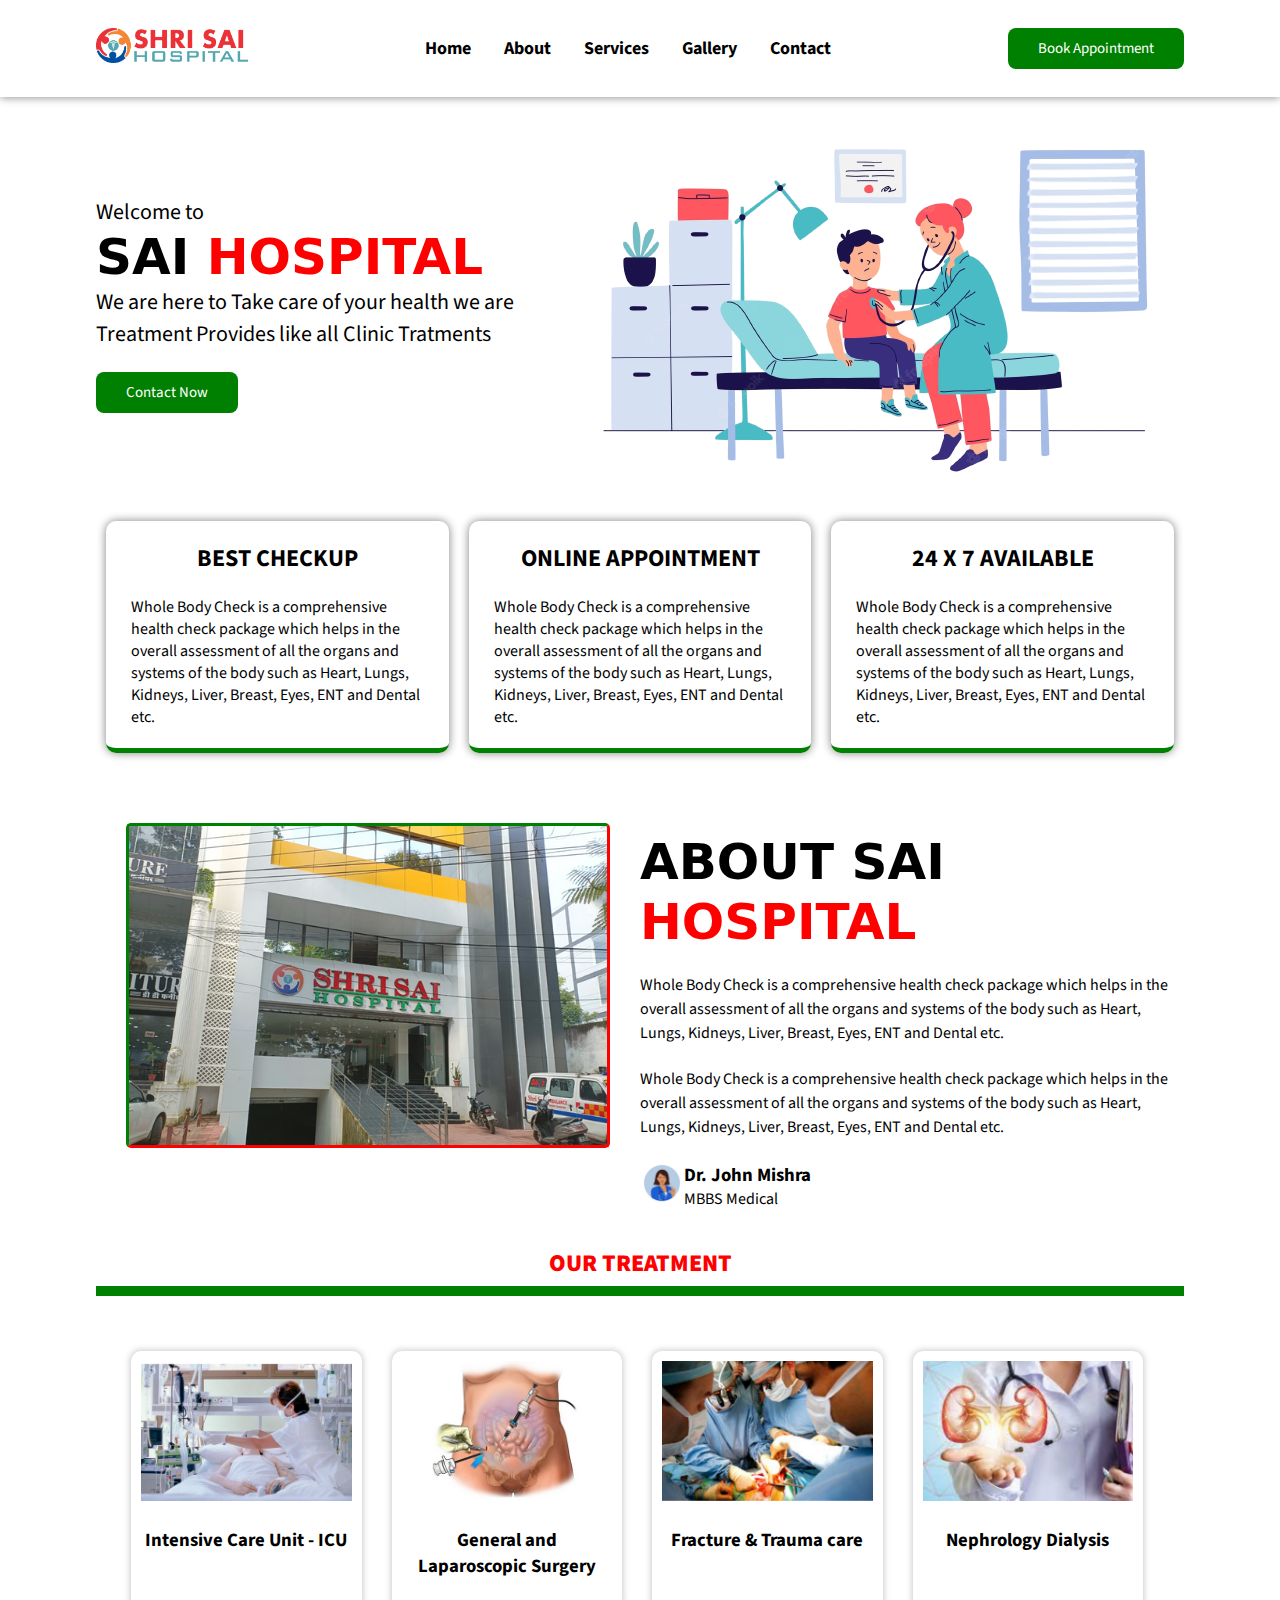
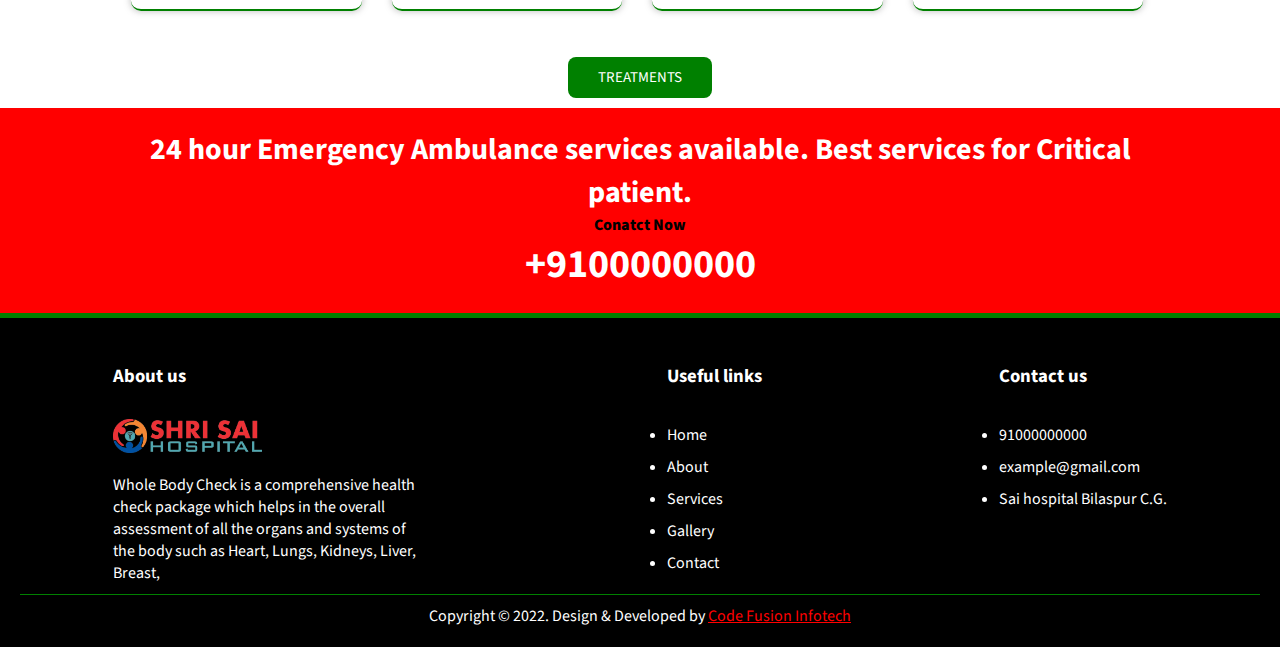
<file: index.html>
<!DOCTYPE html>
<html lang="en">
<head>
    <meta charset="UTF-8">
    <meta http-equiv="X-UA-Compatible" content="IE=edge">
	<meta name="theme-color" content="#50C878">
    <meta name="viewport" content="width=device-width, initial-scale=1.0">
    <link rel="stylesheet" href="css/style.css">
	 <link rel="stylesheet" href="css/media.css">
	 <link rel="stylesheet" href="https://cdnjs.cloudflare.com/ajax/libs/font-awesome/4.7.0/css/font-awesome.min.css">
    <title>Sai Hospital - Bilspur Chhattisgrah</title>
		
</head>
<body>
    <main>
        <header id="header"></header><!--End-header-->
		<article>
			<section>
				<div class="container">
					<div class="mainSlider">
						<div class="mainContent">
							<p>Welcome to</p>
							<h1>SAI <b class="colorRed">HOSPITAL</b></h1>
							<p>We are here to Take care of your health we are Treatment Provides like all Clinic Tratments</p>
							 <br>
							<div class="actionBtn">
								<button class="btn">Contact Now</button>
							</div>
						</div>
						<div class="HeroImg">
							<img src="img/hero.png" alt="Sai Hospital ">
						</div> 						
					</div>	
				</div>			
			</section><!--end-here--slider-->
			<section>
				 <div class="container">
					<div class="MianFeature">
						<div class="FeatureCard">
							<h2>BEST CHECKUP</h2>
							<p>Whole Body Check is a comprehensive health check package which helps in the overall assessment of all the organs and systems of the body such as Heart, Lungs, Kidneys, Liver, Breast, Eyes, ENT and Dental etc.</p>
						</div>
						<div class="FeatureCard">
							<h2>ONLINE APPOINTMENT</h2>
							<p>Whole Body Check is a comprehensive health check package which helps in the overall assessment of all the organs and systems of the body such as Heart, Lungs, Kidneys, Liver, Breast, Eyes, ENT and Dental etc.</p>
						</div>
						<div class="FeatureCard">
							<h2>24 X 7 AVAILABLE</h2>
							<p>Whole Body Check is a comprehensive health check package which helps in the overall assessment of all the organs and systems of the body such as Heart, Lungs, Kidneys, Liver, Breast, Eyes, ENT and Dental etc.</p>
						</div>
					</div>
				 </div>
			</section><!--end-feature-card-->
			<section id="about"></section><!--end--about--section-->
			<section>
				<div>
					<div class="mainTreatment">
						 <div class="container">
							<div class="SubHeading">
								<h2><strong>OUR TREATMENT</strong></h2>
							</div>
							<div class="treatment">
								<div class="tBox">
									<figure>
										<img src="serviceImg/icu-treatment-sai-hospital.png" alt="Sai Hospital Bilaspur">
									</figure>
									<div class="tTitle">
										<h3>Intensive Care Unit - ICU</h3>
									</div>
								</div>
								
								<div class="tBox">
									<figure>
										<img src="serviceImg/General-and Laparoscopic-Surgery.png" alt="Sai Hospital Bilaspur">
									</figure>
									<div class="tTitle">
										<h3>General and Laparoscopic Surgery</h3>
									</div>
								</div>
								
								<div class="tBox">
									<figure>
										<img src="serviceImg/trama-care.png" alt="Sai Hospital Bilaspur">
									</figure>
									<div class="tTitle">
										<h3>Fracture & Trauma care</h3>
									</div>
								</div>
								
								<div class="tBox">
									<figure>
										<img src="serviceImg/Nephrology-Dialysis.png" alt="Sai Hospital Bilaspur">
									</figure>
									<div class="tTitle">
										<h3>Nephrology Dialysis</h3>
									</div>
								</div>
							</div><!--end-treatment-->
							<div class="actionBtn tBtn">
								<a href="services.html"class="btn">TREATMENTS</a>
							</div>
						 </div>
					</div>
				</div>
			</section><!--end--tratment--->
			<section>
			   <div class="mainCall">
				   <div class="container">
						<div class="mainCallColom">
						  <div class="CallContent"> 							
							<h3>24 hour Emergency Ambulance services available. Best services for Critical patient.</h3>
						  </div>
						  <div class="CallArea">
							  <p>Conatct Now</p>
							  <h3 class="extraSize">+9100000000</h3>
						  </div>
						</div>
				   </div>
			   </div>
			</section><!--end-emergency-call-section-->
		</article>
		<footer id="footer"></footer><!--end-footer-->
    </main>
    <script type="module" src="js/main.js"></script>	
</body>
</html>
</file>
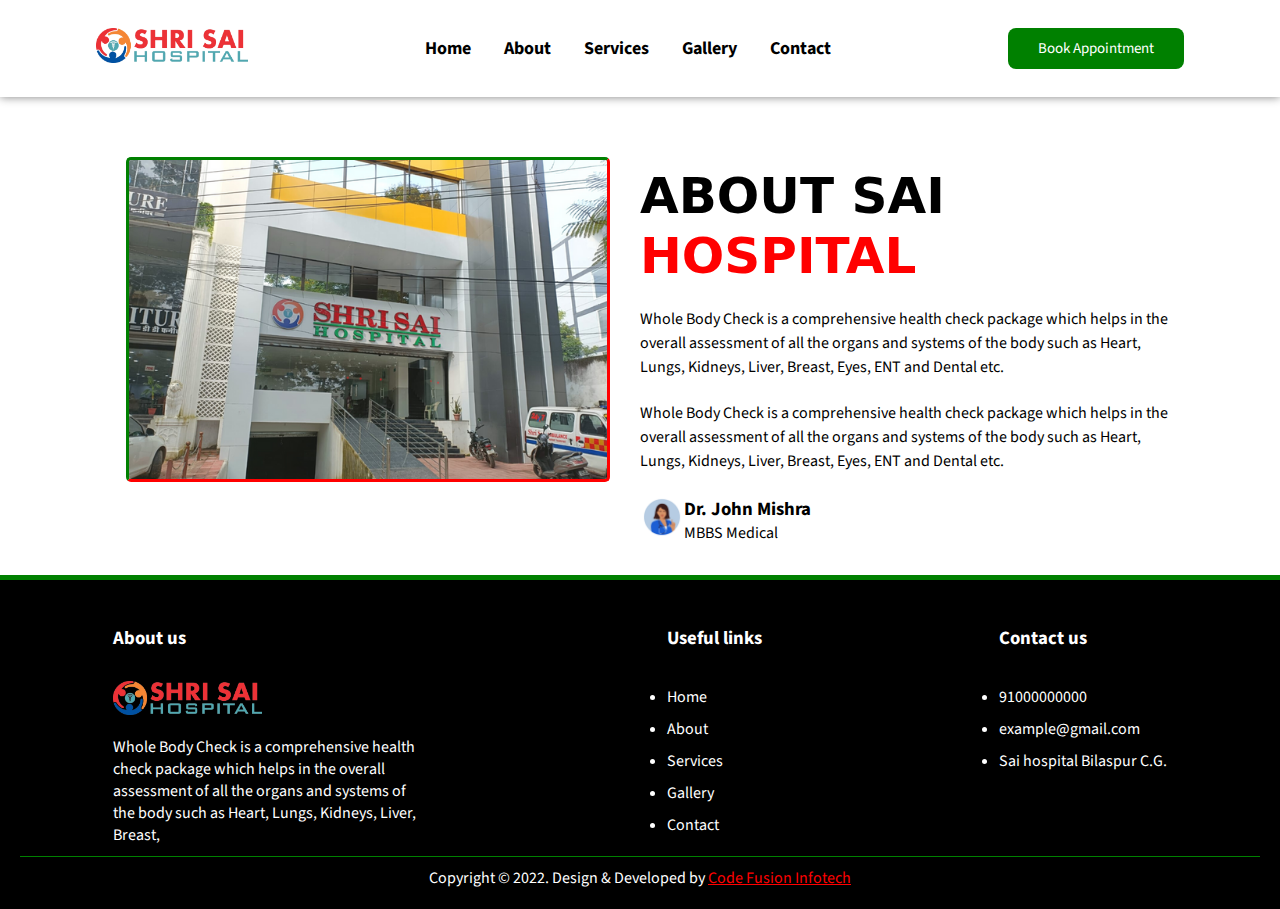
<file: about.html>
<!DOCTYPE html>
<html lang="en">
<head>
    <meta charset="UTF-8">
    <meta http-equiv="X-UA-Compatible" content="IE=edge">
	<meta name="theme-color" content="#50C878">
    <meta name="viewport" content="width=device-width, initial-scale=1.0">
    <link rel="stylesheet" href="css/style.css">
	 <link rel="stylesheet" href="css/media.css">
    <title>Sai Hospital - Bilspur Chhattisgrah</title>
</head>
<body>
    <main>
        <header id="header"></header><!--End-header-->
		<article>
			<section id="about"></section><!--end--about--section-->
		</article>
		<footer id="footer"></footer><!--end-footer-->
    </main>
    <script type="module" src="js/main.js"></script>
</body>
</html>
</file>
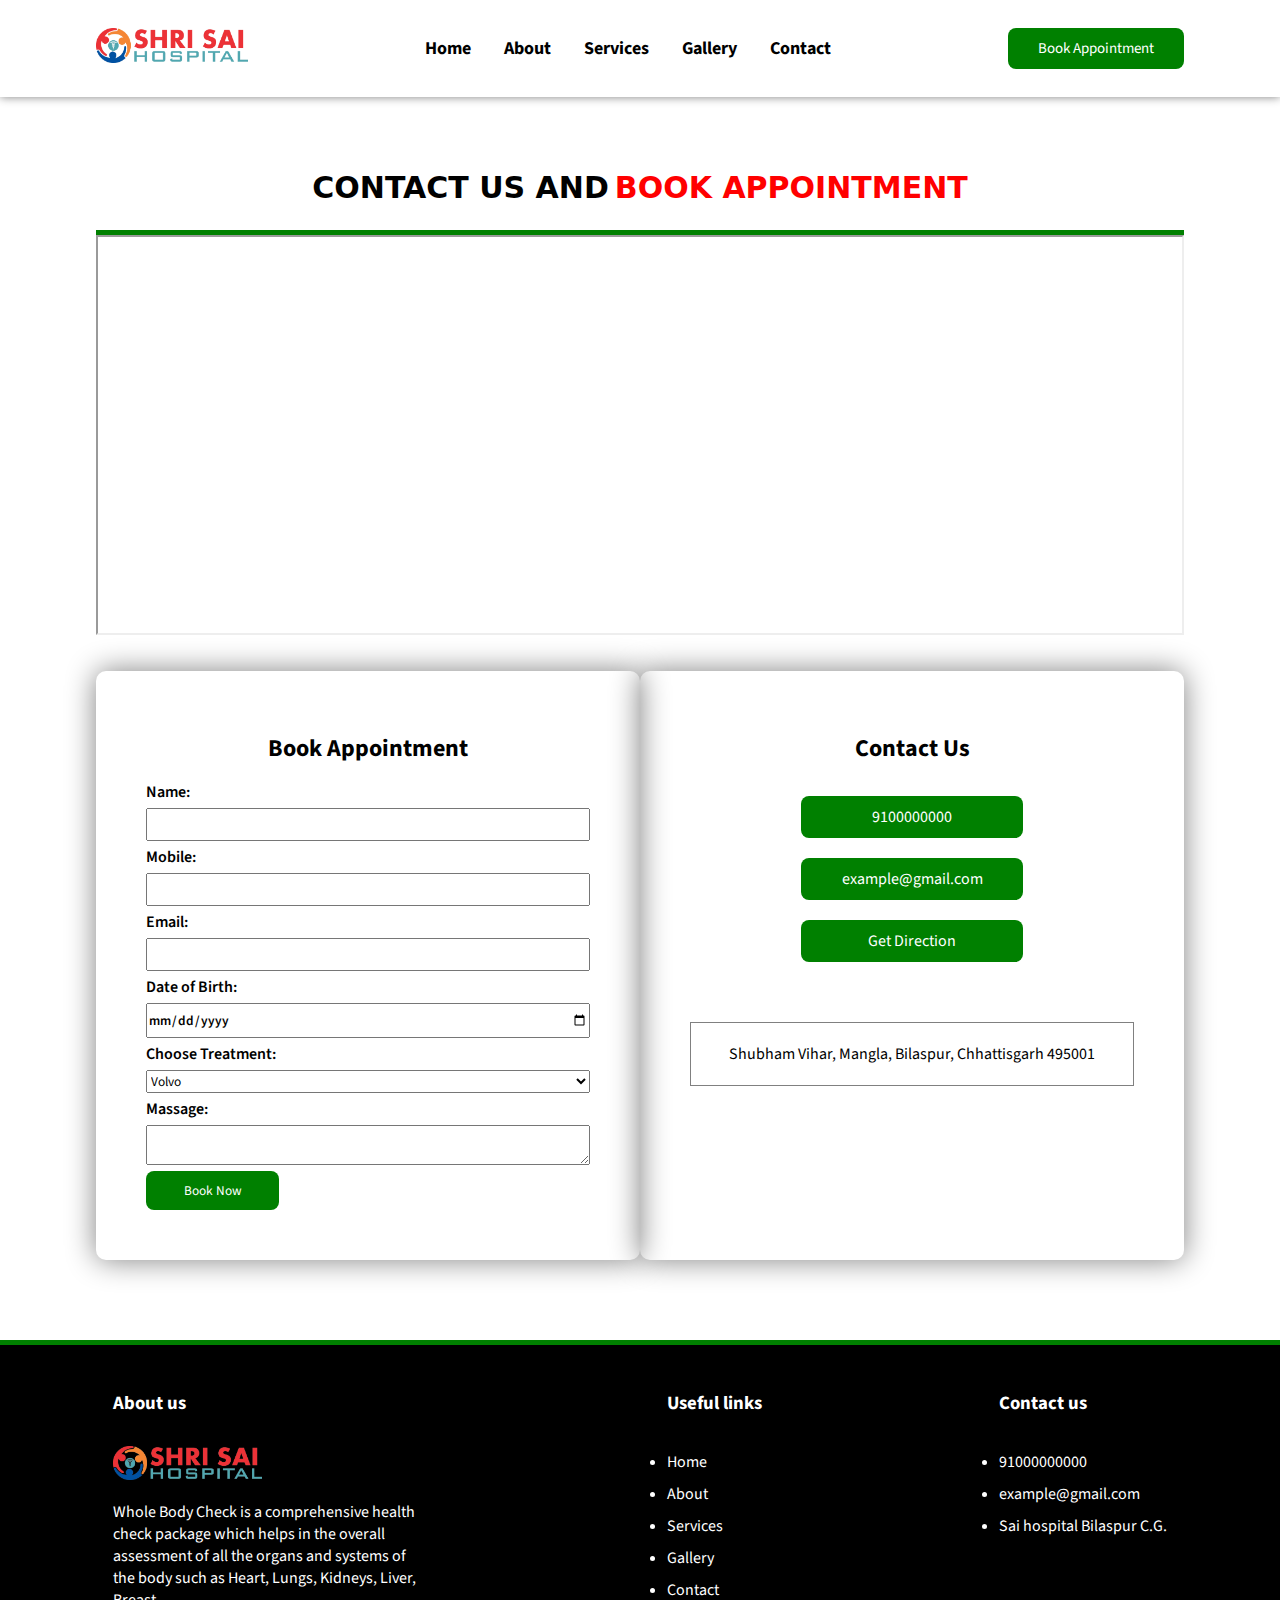
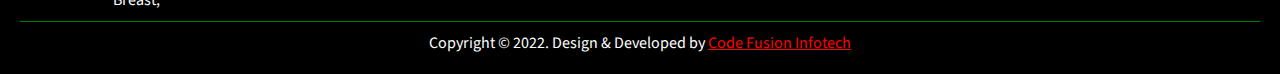
<file: ContactUs.html>
<!DOCTYPE html>
<html lang="en">
<head>
    <meta charset="UTF-8">
    <meta http-equiv="X-UA-Compatible" content="IE=edge">
	<meta name="theme-color" content="#50C878">
    <meta name="viewport" content="width=device-width, initial-scale=1.0">
    <link rel="stylesheet" href="css/style.css">
	 <link rel="stylesheet" href="css/media.css">
    <title>Sai Hospital - Bilspur Chhattisgrah</title>
</head>
<body>
    <main>
        <header id="header"></header><!--End-header-->
		<article>
			<section>
				<div class="Maincontact">
					<div class="container">
						<div class="Ctext">
							<h2><b>Contact Us and</b> <b class="colorRed">Book Appointment</b></h2>
						</div>
						<div class="locationBox">
							<iframe src="https://www.google.com/maps/embed?pb=!1m18!1m12!1m3!1d7393.939038941607!2d82.11762077491481!3d22.088980991734907!2m3!1f0!2f0!3f0!3m2!1i1024!2i768!4f13.1!3m3!1m2!1s0x3a280d855471987b%3A0x6d043b2be0a7523f!2sShri%20Sai%20Hospital!5e0!3m2!1sen!2sin!4v1663585329487!5m2!1sen!2sin"   allowfullscreen="" loading="lazy" referrerpolicy="no-referrer-when-downgrade"></iframe>
						</div>
						<div class="mainCBox">
							 <div class="mainForm">
								<h2>Book Appointment</h2>
								<form>
									<div>
										<label>Name:</label>
										<input type="text"/>
									</div>
									
									<div>
										<label>Mobile:</label>
										<input type="number"/>
									</div>
									
									<div>
										<label>Email:</label>
										<input type="Email"/>
									</div>
									
									<div>
										<label>Date of Birth:</label>
										<input type="date"/>
									</div>
									
									<div>
										<label>Choose Treatment:</label>
										<select name="Treatment" id="cars" form="carform">
										  <option value="volvo">Volvo</option>
										  <option value="saab">Saab</option>
										  <option value="opel">Opel</option>
										  <option value="audi">Audi</option>
										</select>
									</div>
									<div>
										<label>Massage:</label>
										<textarea type="text"></textarea>
									</div>
									<div>
										<button>Book Now</button>
									</div>
								</form>
							 </div>
							 <br>
							 <div class="mainForm">
								<div class="detailsBox">
									<h2>Contact Us </h2>
									<div  class="BtnContact">
										<a href="#" >9100000000</a>
									</div>
									
									<div  class="BtnContact">
										<a href="#" >example@gmail.com</a>
									</div>
									
									<div  class="BtnContact">
										<a href="https://goo.gl/maps/A2GNE8e3ixH7QSGi6" target="_blank" >Get Direction</a>
									</div>
									
									<div class="address">
										<p>Shubham Vihar, Mangla, Bilaspur, Chhattisgarh 495001</p>
									</div>
									
								</div>
							 </div>
						</div>
					</div>
				</div>
			</section>
		</article>
		<footer id="footer"></footer><!--end-footer-->
    </main>
    <script type="module" src="js/main.js"></script>
</body>
</html>
</file>
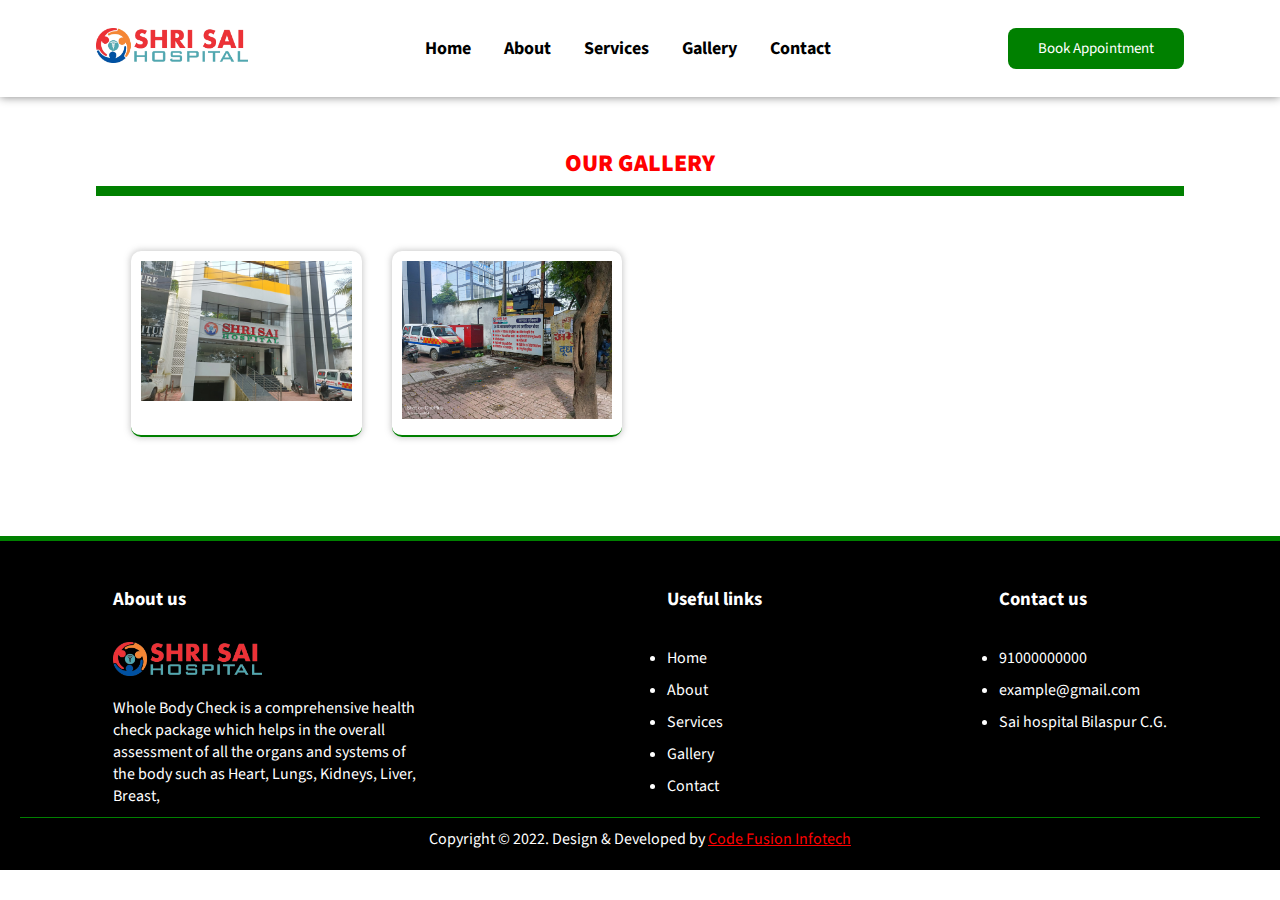
<file: gallery.html>
<!DOCTYPE html>
<html lang="en">
<head>
    <meta charset="UTF-8">
    <meta http-equiv="X-UA-Compatible" content="IE=edge">
	<meta name="theme-color" content="#50C878">
    <meta name="viewport" content="width=device-width, initial-scale=1.0">
    <link rel="stylesheet" href="css/style.css">
	 <link rel="stylesheet" href="css/media.css">
    <title>Sai Hospital - Bilspur Chhattisgrah</title>
</head>
<body>
    <main>
        <header id="header"></header><!--End-header-->
		<br><br>
		<section>
			<div class="mainGalley">
				 <div class="container">
					<div class="SubHeading">
						<h2><strong>OUR GALLERY</strong></h2>
					</div>
					<div class="treatment" id="Gbox"></div>
				 </div>
			</div>
		</section><!--end--tratment--->
		<br><br>
		<footer id="footer"></footer><!--end-footer-->
    </main>
    <script type="module" src="js/main.js"></script>
</body>
</html>
</file>
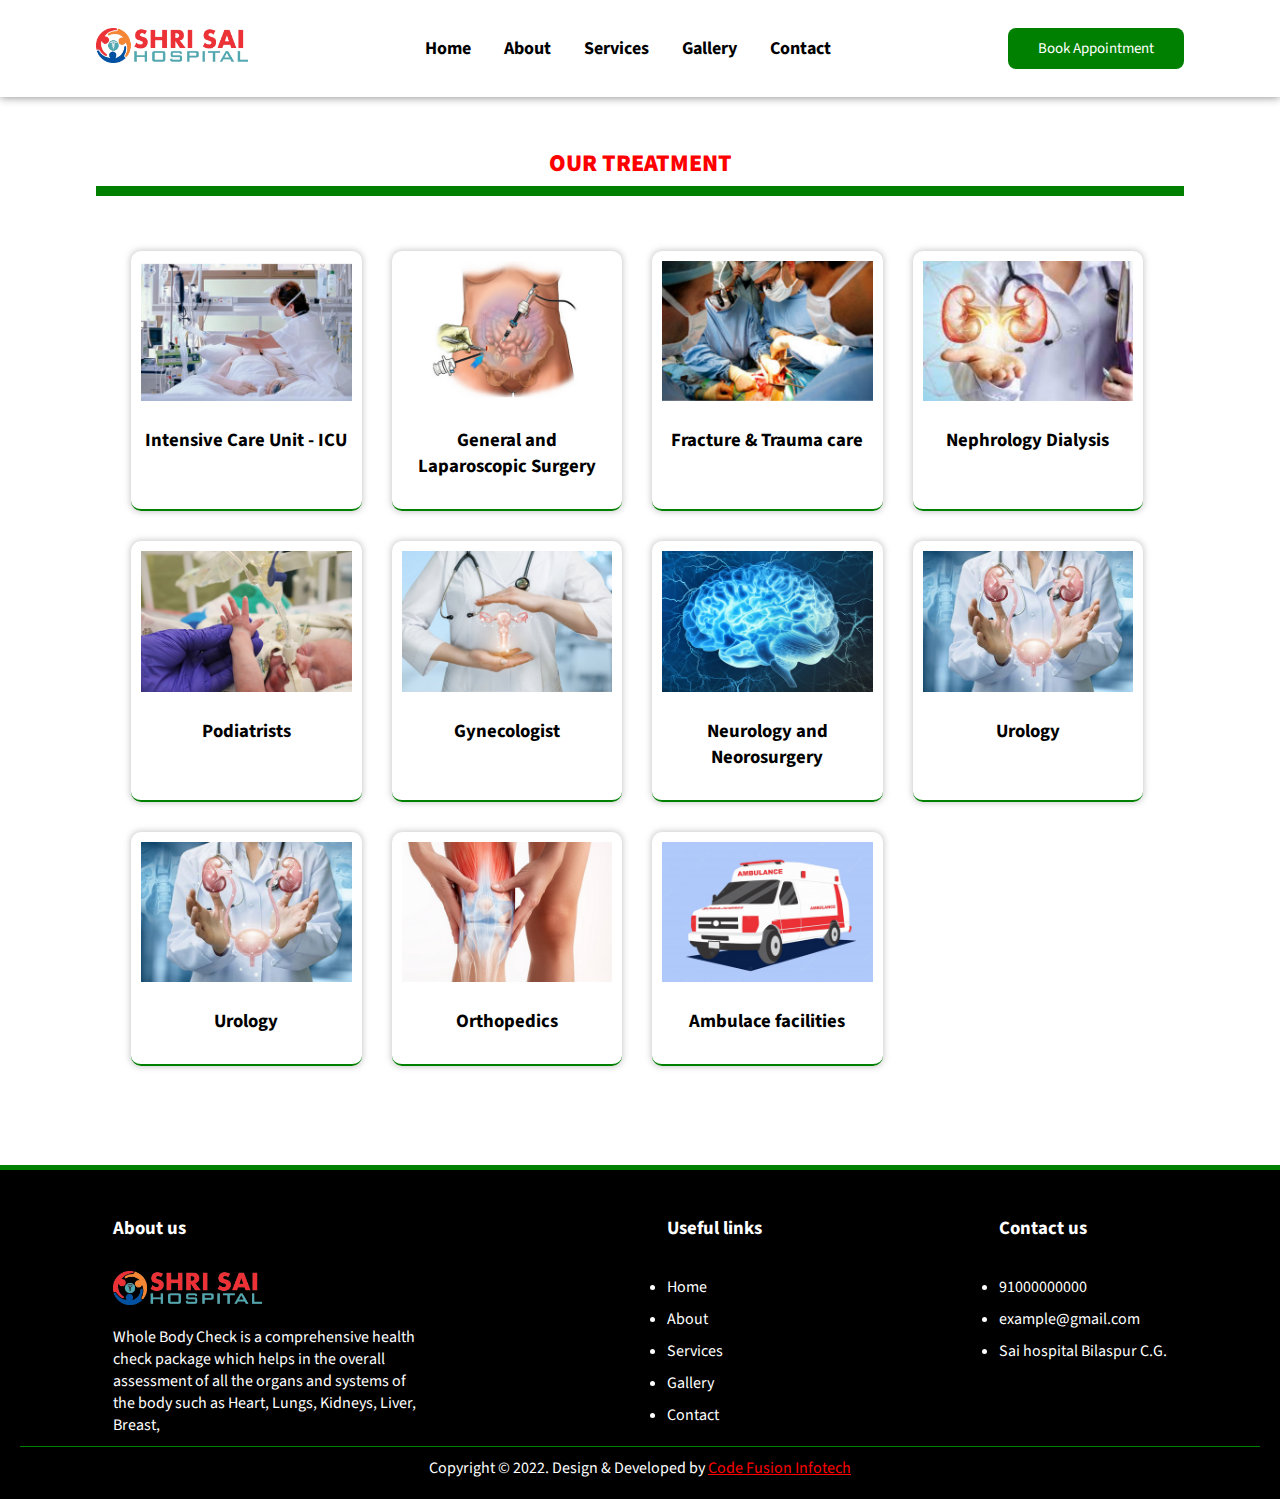
<file: services.html>
<!DOCTYPE html>
<html lang="en">
<head>
    <meta charset="UTF-8">
    <meta http-equiv="X-UA-Compatible" content="IE=edge">
	<meta name="theme-color" content="#50C878">
    <meta name="viewport" content="width=device-width, initial-scale=1.0">
    <link rel="stylesheet" href="css/style.css">
    <link rel="stylesheet" href="css/media.css">
    <title>Sai Hospital - Bilspur Chhattisgrah</title>
</head>
<body>
    <main>
        <header id="header"></header><!--End-header-->
		<br><br>
		<section>
			<div class="mainTreatment">
				 <div class="container">
					<div class="SubHeading">
						<h2><strong>OUR TREATMENT</strong></h2>
					</div>
					<div class="treatment" id="mainService"></div>
				 </div>
			</div>
		</section><!--end--tratment--->
		<br><br>
		<footer id="footer"></footer><!--end-footer-->
    </main>
    <script type="module" src="js/main.js"></script>
</body>
</html>
</file>
<file: css/style.css>
@import url('https://fonts.googleapis.com/css2?family=Source+Sans+Pro:wght@400&display=swap');
* {
  margin: 0px;
  padding: 0px;
  box-sizing: border-box;
  font-family: 'Source Sans Pro', sans-serif;
}
::selection{
	background-color:green;
	color:white;
}
.container{
	margin:0 auto;
	width:85%;
}
.row{
	content:"";
	clear:both;
	display:table;
}
.sticky{
	position:sticky;
	top:0px;
	z-index:999!important;
	background-color:white;
}

.col-5{
	width:20%;
	float:left;
}
.col-4{
	width:25%;
	float:left;
}
.col-3{
	width:33.3%;
	float:left;
}
.col-2{
	width:50%;
	float:left;
}
/*---code-block---*/
.btn{
	background-color: green;
    border: none;
    padding: 10px 30px;
    font-size: 15px;
    border-radius: 8px;
    color: white;
}


/*---Normal-Css---*/
.mainHeader{
	padding: 26px 0px;
    box-shadow: 0px 0px 9px 0px grey;
}
.HeaderGrid,
.mainSlider,
.MianFeature,
.mainAbout,
.aboutDr,
.footerCol{
	display:flex;
	justify-content:space-between;
	align-items:center;
}
.navList ul{
	list-style:none;
}
.navList ul>li{
	display:inline-block;
	padding:10px 15px;
	font-size:18px;
}

.navList ul>li>a:hover{
	border-bottom:4px solid red;
	transition:1s;	
	color:red;
}
.navList ul>li>a{
	color:black;
	text-decoration:none;
	font-weight:bold;
	transition:1s;
	border-bottom:4px solid white;
}

.mainContent h1,b{
	font-size:50px;
	font-weight:800;
	font-family:system-ui;
}
.mainContent p{
	font-size:22px;
}

.colorRed{
	color:red;
}  
.FeatureCard h2{
	text-align:center;
	padding:10px 0px;
}
.FeatureCard p{
	padding:10px 0px;
}
.FeatureCard{
	box-shadow:0px 0px 10px 0px gray;
	margin:10px;
	padding:10px 25px;
	border-bottom:5px solid green;
	border-radius:10px;
}
#footLogo img, .logoBox img{
	width:100%;
}
#footLogo{
	width:47%;
}
.logoBox{
	width:14%;
}
/*---about--css---*/

.mainAbout{
	 margin:30px 0px;
	 align-items:self-start;
}
.AboutImg{
	width:50%;
	padding:30px;
}
.AboutImg img:hover{
	border-color: red green green red;
	transition:border-color 1s;
	filter: brightness(0.9);
}
.AboutImg img{
	width:100%;
	border-style:solid;
	border-width:3px;
	border-color: green red red green;
	border-radius:5px;
	transition:border-color 1s;
}
.AboutText h2{
	font-size:35px;
	text-transform:uppercase;
	padding:20px 0px;
}
.AboutText{
	width:50%;
	margin-top:20px;
}
.AboutText p{
	line-height:1.5;
}
.AboutText p:last-child{
	margin-top:10px;
}
.aboutDr{
	justify-content: flex-start;
}
.drPic{
	width:8%;
}
.drPic img{
	width:100%;
}

/*---footer css---*/
.mainFooter{
	background-color:black;
	color:white;
	padding:30px 20px 10px 20px;
	border-top:5px solid green;
}
.FootAbout{
	width:30%;
	
}
.footerCol{
	 align-items:self-start;
}
.mainFooter h3{
	padding:15px 0px;
}
#footMenu a{
	color:white;
	text-decoration:none;
}
#footMenu,#footLocation{
	line-height:2.0;
}
#footLogo,#footMenu,#footLocation{
	padding:15px 0px;
}
.copyright a{
	color:red;
}
.copyright{
	border-top:1px solid green;
	padding:10px 0px;
	text-align:center;
}

/*---call-cantact---*/

.mainCall{
	background-color:red;
	color:white;
	padding:20px 0px;
	text-align:center;
}
.CallContent h3{
	font-size:30px;
}
.extraSize{
	font-size:40px;
}
.CallArea p{
	color:black;
	font-weight:800;
}

.detailsBox{
	text-align:center;
}

/*-----main--treatment-----*/
.SubHeading h2{
	text-align:center;
	color:red;
	font-weight:600;
	border-bottom:10px solid green;
	padding:5px 0px;
}
.tB{
	padding-bottom:20px;
}
.tB h3{
	padding:10px  0px;
}
.tBox{
	box-shadow: 0px 0px 6px 1px #80808069;
	padding:10px;
	text-align:center;
	border-radius:10px;
	margin:15px!important;
	width:22%;
	border-bottom:2px solid green;
}
.tTitle h3{
	padding:20px 0px;
}
.tBtn a{
	text-decoration:none;
}
.tBtn{
	text-align:center;
	margin:5px 0px 20px 0px;
}
.tBox img{
	width:100%!important;
}
.treatment{
	display:flex;
	margin:40px 20px;
	flex-wrap:wrap;
}
.slick-prev::before,.slick-next::before{
	color:red!important;
}

/*------contact--us---*/
.Ctext b{
	text-transform:uppercase;
	font-size:30px;
}
.Ctext {
	text-align:center;
	padding:20px 0px;
	font-size:20px!important;
	border-bottom:5px solid green;
}
.Maincontact{
	padding:50px 0px;
}
.locationBox iframe{
	width:100%;
	height:400px;
	padding:20px;
	border: inside 2px solid red;
}

/*-----contact--form--------*/
.mainForm{
	box-shadow:0px 0px 0px 0px gray;
	width:50%;
	padding:50px;
}
.mainForm label,.mainForm input{
	display:block;
	font-weight:600;
	padding:5px 0px;
}
.mainForm input,.mainForm textarea,.mainForm select{
	width:100%;
}    
.mainCBox {
	display:flex;
}
.mainForm h2{
	text-align:center;
	padding:10px;
} 
.BtnContact a,.mainForm button{
	width:30%;
	padding:10px 20px;
	background-color:green;
	color:white;
	border:none;
	border-radius:8px;
}
.BtnContact a{
	display:block;
	width:50%;
	margin:20px auto;
	text-decoration:none;
}
.address {
	 border:1px solid gray;
	 padding:20px;
	 text-align:center;
	 margin-top:60px;
}
.mainForm{
	margin:30px 0px;
	box-shadow:0px 0px 30px 0px gray;
	border-radius:10px;
}

/*-----mainServicess---*/
.maiServices h1{
	text-align:center;
	padding:20px;
}

.TreatMentArea{
	height:500px;
	width:100%;
	overflow:hidden;
}
.toggleBTN{
	color:black;
	display:none;
}
.none{
	display:block!important; 	
	
}


@keyframes fade{
	0%{
		opacity:0;
		height:0px;
		
	}
	100%{
		opacity:1;
		height:250px;
	}
}
</file>
<file: css/media.css>
/*---mobile screen---*/
@media screen and (min-width:360px) and (max-width:640px){
	.HeaderGrid,.mainSlider,.MianFeature,.mainAbout,.treatment,.footerCol,
	.navList ul>li,.mainCBox{
		display: block;
	} 
	.HeroImg img,.FootAbout,.mainForm {
		width:100%;
	}
	.navList,#bt{
		display:none; 	
	}
	.logoBox{
		width:60%;
	}
	.mainContent{
		text-align:center;
		margin-top:20px;
	}
	.FeatureCard{
		margin:10px 0px;
	}
	.AboutImg,.AboutText  {
    width: 100%;
    padding: 0px;
	}
	.drPic {
		width:20%;
	}
	.tBox{
		margin:10px 0px!important;
		width:100%;
	}
	.CallContent h3{
		font-size:17px;
	}
	.mainForm button{
		width:50%;
	}
	.BtnContact a {
		width:100%;
	}
	.mainHeader{
		position:relative;
	}
	.toggleBTN{
		display:block;
	}
	.toggleBTN button{
		position: absolute;
		right: 6px;
		/* padding: 20px; */
		font-size: 37px;
		padding: 4px 16px;
		border-radius: 8px;
		border: 1px solid green;
	}
}

/*---tablet--screen---*/

@media screen and (min-width:768px) and (max-width:1024px){
	 .HeroImg img {
		width:375px;
	}
	.mainSlider{
		margin:15px 0px;
	}
	.navList ul>li{
		padding:10px 8px;
	}
	.FeatureCard{
		height:322px;
		padding:10px 10px;
	}
	.mainAbout{
		display:block;
	}
	.AboutImg,.AboutText  {
    width: 100%;
    padding: 0px;
	}
	.tBox{
		width:20%;
	}
	.tTitle h3 {
    padding: 7px 0px;
    font-size: 16px;
	}
	.copyright{
		margin:20px 0px;
	}
	.BtnContact a {
		width:85%;
	}
	 .mainForm button{
		 width:45%;
	 }
	 .mainForm{
		 padding:20px;
	 }
}
</file>
